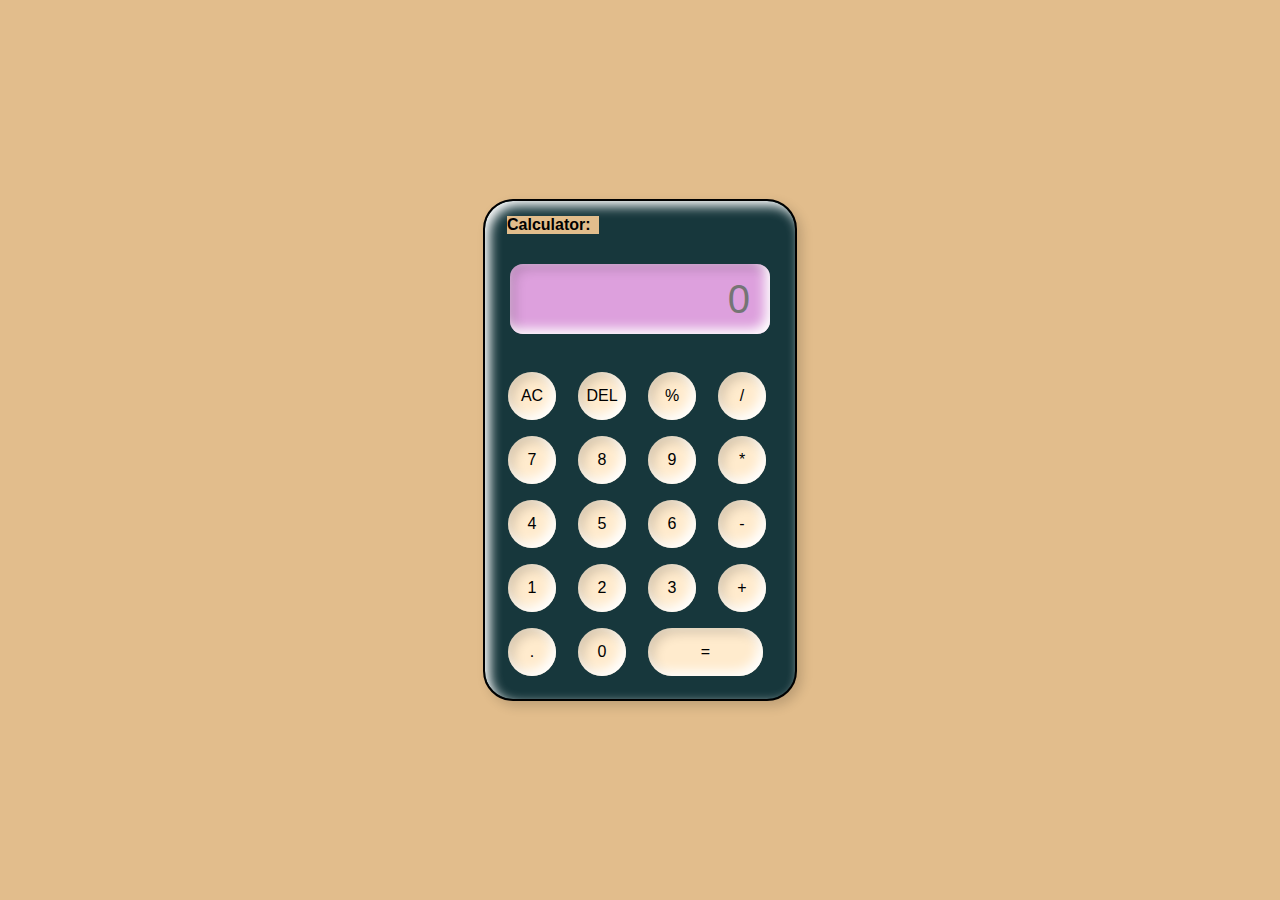
<file: calculator/index.html>
<!DOCTYPE html>
<html lang="en">
<head>
    <meta charset="UTF-8">
    <meta http-equiv="X-UA-Compatible" content="IE=edge">
    <meta name="viewport" content="width=device-width, initial-scale=1.0">
    <title>Calculator</title>
    <link rel="stylesheet" href="style.css">
</head>
<body>
    <div class="container">
        <div class="calculator">
            <p>Calculator:</p>
            <input type="text" placeholder="0" id="output-screen">
            <button onclick="clear()">AC</button>
            <button onclick="del()">DEL</button>
            <button onclick="display('%')">%</button>
            <button onclick="display('/')">/</button>
            <button onclick="display('7')">7</button>
            <button onclick="display('8')">8</button>
            <button onclick="display('9')">9</button>
            <button onclick="display('*')">*</button>
            <button onclick="display('4')">4</button>
            <button onclick="display('5')">5</button>
            <button onclick="display('6')">6</button>
            <button onclick="display('-')">-</button>
            <button onclick="display('1')">1</button>
            <button onclick="display('2')">2</button>
            <button onclick="display('3')">3</button>
            <button onclick="display('+')">+</button>
            <button onclick="display('.')">.</button>
            <button onclick="display('0')">0</button>
            <button onclick="calculate()" class="equal">=</button>
        </div>
    </div>
    <script src="script.js"></script>
    
</body>
</html>
</file>
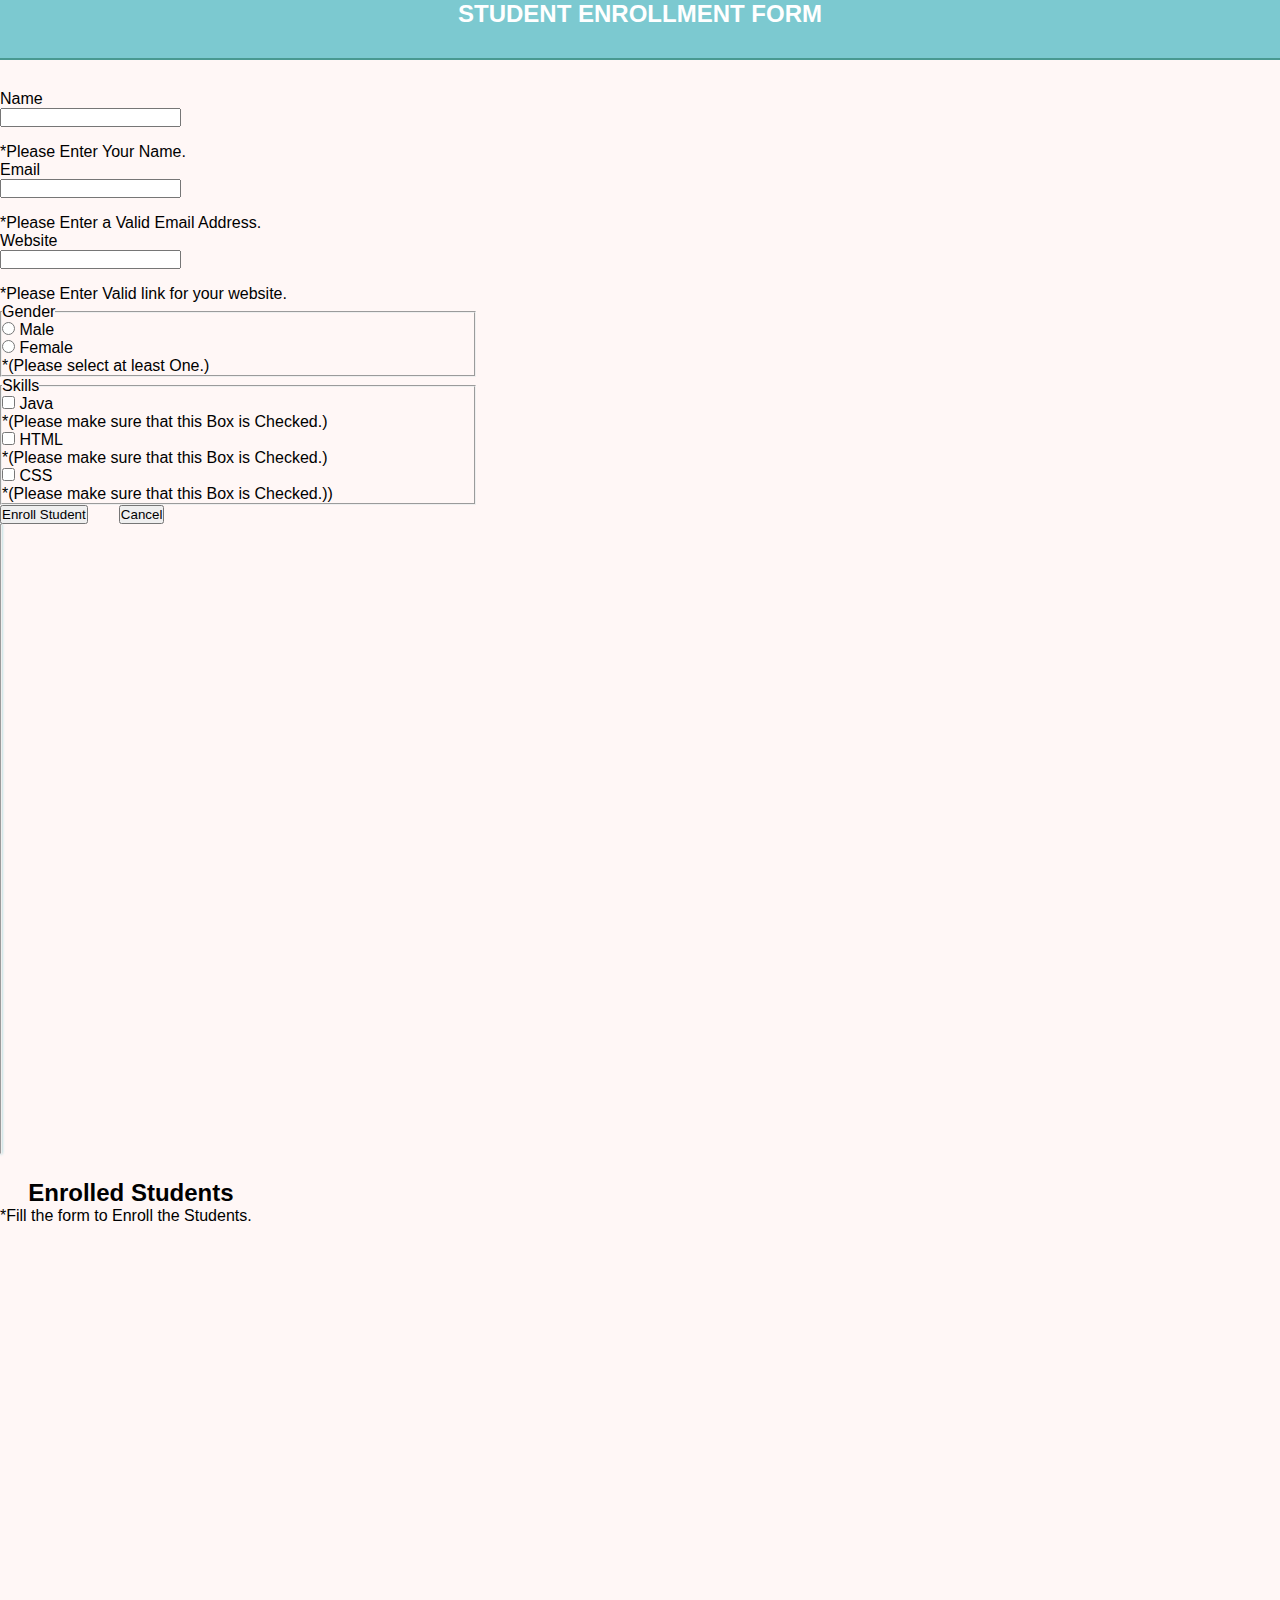
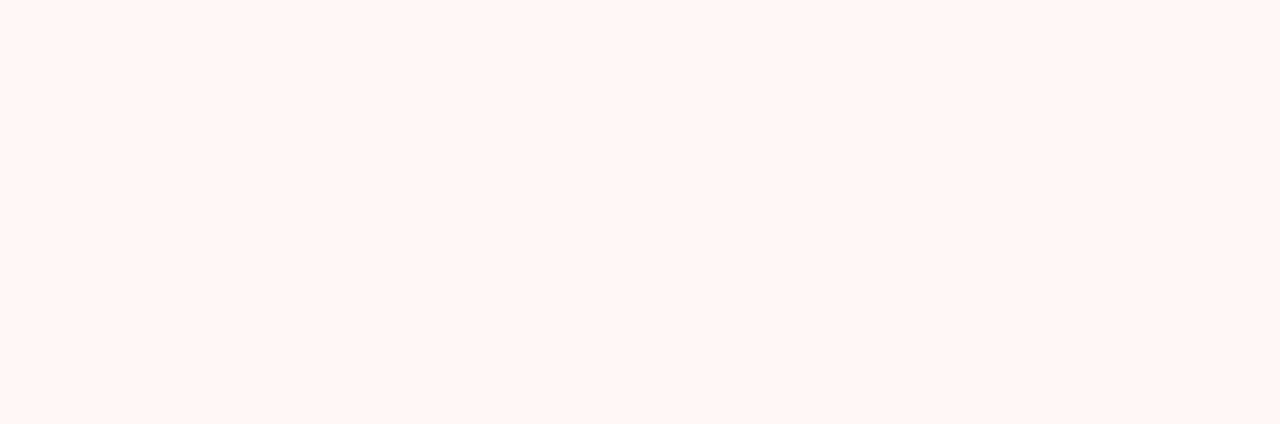
<file: registrationForm/index.html>
<!doctype html>
<html lang="en">
    <head>
        <meta charset="UTF-8"/>
        <meta http-equiv="X-UA-Compatible" content="IE=edge"/>
        <meta name="viewport" content="width=device-width,initial-scale=1"/>
        <link rel="stylesheet" href="style.css"/>
        <script defer="defer" src="script.js"></script>
        <link rel="stylesheet" href="https://cdn.jsdelivr.net/npm/bootstrap@4.6.0/dist/css/bootstrap.min.css" integrity="sha384-B0vP5xmATw1+K9KRQjQERJvTumQW0nPEzvF6L/Z6nronJ3oUOFUFpCjEUQouq2+l" crossorigin="anonymous"/>
        <title>Student Enrollment Form</title>
        <script defer="defer" src="/registrationForm/static/js/main.673bcd0d.js"></script>
        <link href="/registrationForm/static/css/main.073c9b0a.css" rel="stylesheet">
    </head>
    <body>
        <div class="nav-bar d-flex">
            <h2>STUDENT ENROLLMENT FORM</h2>
        </div>
        <div class="students row">
        <div class="enroll-student col-md">
            <form action="" id="userForm" class="main-form form-check needs-validation" novalidate>
                <div class="form-group row">
                    <label for="name" class="col-sm-2 col-form-label">Name</label>
                    <div class="col-sm-10">
                        <input class="form-control" minlength="4" id="name" required/>
                        <div class="invalid-feedback">*Please Enter Your Name.</div>
                    </div>
                </div>
                <div class="form-group row">
                    <label for="email" class="col-sm-2 col-form-label">Email</label>
                    <div class="col-sm-10">
                        <input type="email" class="form-control" id="email" required/>
                        <div class="invalid-feedback">*Please Enter a Valid Email Address.</div>
                    </div>
                </div>
                <div class="form-group row">
                    <label for="website" class="col-sm-2 col-form-label">Website</label>
                    <div class="col-sm-10">
                        <input type="url" class="form-control" id="website" required/>
                        <div class="invalid-feedback">*Please Enter Valid link for your website.</div>
                    </div>
                    <fieldset class="form-group row">
                        <legend class="col-form-label col-sm-2 float-sm-left pt-0">Gender</legend>
                        <div class="col-sm-10">
                            <div class="form-check"><input class="form-check-input" type="radio" name="gender" id="male" value="Male" required/> <label class="form-check-label" for="male">Male</label></div>
                            <div class="form-check">
                                <input class="form-check-input" type="radio" name="gender" id="female" value="Female"/> <label class="form-check-label" for="female">Female</label> &nbsp;
                                <div class="invalid-feedback">*(Please select at least One.)</div>
                            </div>
                        </div>
                    </fieldset>
                    <fieldset class="form-group row">
                        <legend class="col-form-label col-sm-2 float-sm-left pt-0">Skills</legend>
                        <div class="col-sm-10">
                            <div class="form-check form-check-inline">
                                <input class="form-check-input" type="checkbox" name="skill" id="java" value="Java"/> <label class="form-check-label" for="java">Java</label> &nbsp;
                                <div class="invalid-feedback">*(Please make sure that this Box is Checked.)</div>
                            </div>
                            <div class="form-check form-check-inline">
                                <input class="form-check-input" type="checkbox" name="skill" id="html" value="HTML"/> <label class="form-check-label" for="html">HTML</label> &nbsp;
                                <div class="invalid-feedback">*(Please make sure that this Box is Checked.)</div>
                            </div>
                            <div class="form-check form-check-inline">
                                <input class="form-check-input" type="checkbox" name="skill" id="css" value="CSS"/> <label class="form-check-label" for="css">CSS</label> &nbsp;
                                <div class="invalid-feedback">*(Please make sure that this Box is Checked.))</div>
                            </div>
                        </div>
                    </fieldset>
                    <button type="submit" class="btn btn-primary">Enroll Student</button> &nbsp; &nbsp; &nbsp; <button type="reset" class="btn btn-danger">Cancel</button>
            </form>
            </div>
            <hr class="seperation-border"/>
            <div id="enrolled-students" class="col-md col-12">
                <div class="enroll-heading">
                    <h2>Enrolled Students</h2>
                </div>
                <span id="span">*Fill the form to Enroll the Students.</span>
            </div>
        </div>
    </body>
</html>
</file>
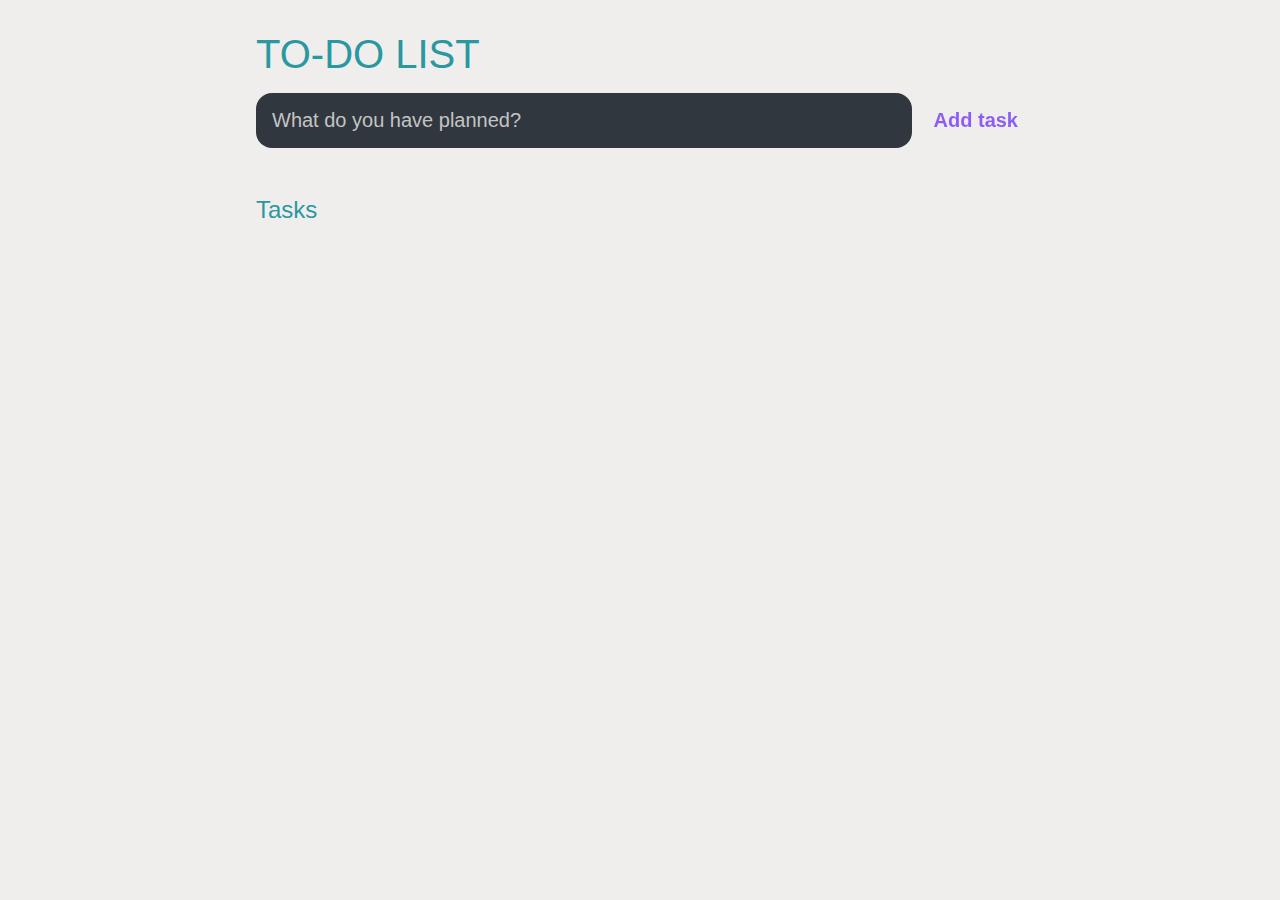
<file: To Do List/index.html>
<!DOCTYPE html>
<html lang="en">
<head>
	<meta charset="UTF-8">
	<meta http-equiv="X-UA-Compatible" content="IE=edge">
	<meta name="viewport" content="width=device-width, initial-scale=1.0">
	<title>TO-DO LIST</title>

	<link rel="stylesheet" href="main.css" />
</head>
<body>
	
	<header>
		<h1>TO-DO LIST</h1>
		<form id="new-task-form">
			<input 
				type="text" 
				name="new-task-input" 
				id="new-task-input" 
				placeholder="What do you have planned?" />
			<input 
				type="submit"
				id="new-task-submit" 
				value="Add task" />
		</form>
	</header>
	<main>
		<section class="task-list">
			<h2>Tasks</h2>

			<div id="tasks">

				<!-- <div class="task">
					<div class="content">
						<input 
							type="text" 
							class="text" 
							value="A new task"
							readonly>
					</div>
					<div class="actions">
						<button class="edit">Edit</button>
						<button class="delete">Delete</button>
					</div>
				</div> -->

			</div>
		</section>
	</main>

	<script src="main.js"></script>
</body>
</html>
</file>
<file: calculator/style.css>
*{
    margin: 0;
    padding: 0;
    box-sizing: border-box;
    background-color: rgb(226, 189, 140);
    font-family: 'Lucida Sans', 'Lucida Sans Regular', 'Lucida Grande', 'Lucida Sans Unicode', Geneva, Verdana, sans-serif;
    outline: none;
}

.container{
    height: 100vh;
    display: flex;
    justify-content: center;
    align-items: center;
}

.calculator{
    background-color: rgb(23, 55, 60);
    padding: 15px;
    border-radius: 30px;
    border: 2px solid black;
    box-shadow: inset 5px 5px 12px #ffffff,
                      5px 5px 12px rgba(0, 0, 0, 0.16);
    display: grid;
    grid-template-columns: repeat(4, 70px);  
}

.calculator p{
    margin-left: 7px;
    margin-right: -29px;
    font-weight: bold;
}

input{
    grid-column: span 4;
    height: 70px;
    width: 260px;
    background-color: plum;
    box-shadow: inset -5px -5px 12px #ffffff,
                inset 5px 5px 12px rgba(0, 0, 0, 0.16);
    border: none;
    border-radius: 13px;
    color: rgb(80, 80, 80);
    font-size: 40px;
    text-align: end;
    margin: auto;
    margin-top: 30px;
    margin-bottom: 30px;
    padding: 20px;
}

button{
    height: 48px;
    width: 48px;
    background-color: blanchedalmond;
    box-shadow: inset -5px -5px 12px #ffffff,
                inset 5px 5px 12px rgba(0, 0, 0, 0.16);
    border: none;
    border-radius: 50%;
    margin: 8px;
    font-size: 16px;
    cursor: pointer;
}

.equal{
    width: 115px;
    border-radius: 40px;
    background-color: blanchedalmond;
    box-shadow: inset -5px -5px 12px #ffffff,
                inset 5px 5px 12px rgba(0, 0, 0, 0.16);
}
</file>
<file: registrationForm/style.css>
* {
    margin: 0;
    padding: 0;
  }
  
  
  
  :root {
    /* color for main nav */
    --bg-light-green: #7cc9d0;
  
    /* color for (description and image (tittled)) nav. */
    --bg-green-yellow: #7cd0cc;
  
    /* color for border */
    --b-dark-yellow: #2bc188;
  
    /* color for new wrapper div */
    --b-light-yellow: #fff;
  }
  
  .nav-bar {
    width: 100%;
    height: 60px;
    justify-content: center;
    background-color: var(--bg-light-green);
    align-items: center;
    text-align: center;
    box-sizing: border-box;
    border-bottom: solid 2px #499991;
    color: white;
  }
  
  .d-flex {
    justify-content: center;
    align-items: center;
    text-align: center;
  }
  
  .students {
    display: flex;
    gap: 10px;
    height: auto;
    width: 100%;
    background-color: #fff7f6; 
  }
  
  .enroll-student {
    margin-top: 30px;
    padding-right: 100px;
    box-sizing: border-box;
    width: 45%;
    height: auto;
  }
  
  #enrolled-students {
    margin-top: 25px;
    margin-bottom: 15px;
    justify-content: center;
    width: 55%;
    height: calc(100vh - 70px);
    overflow: scroll;
  }
  
  .enroll-heading {
    display: flex;
    justify-content: center;
    align-items: center;
    text-align: center;
  }
  
  .gender {
    padding-left: 15px;
  }
  
  .label {
    display: flex;
    font-size: 30px;
  }
  
  .form-control {
    margin-bottom: 16px;
  }
  
  .seperation-border {
    box-sizing: border-box;
    box-shadow: 0px 0px 3px 0px var(--bg-light-green);
    width: 1.3px;
    height: 70vh;
    background: var(--bg-light-green);
  }
  
  @media screen and (max-width: 768px) {
    hr.seperation-border{
      height: 0;
    }
  }
  
  .sectionHeading {
    display: flex;
    align-items: center;
    background-color: var(--bg-green-yellow);
    color: #fff;
    box-sizing: border-box;
    border: solid 2px var(--b-dark-yellow);
  }
  
  .sectionHeading > p {
    padding: 10px 12px;
    margin: 0;
    font-size: 20px;
    font-weight: 700;
  }
  
  .description {
    box-sizing: border-box;
    border-right: solid 2px var(--b-dark-yellow);
    margin-bottom: 0;
    width: 70%;
  }
  
  .Image {
    margin-bottom: 0;
    width: 30%;
  }
  
  .infoText {
    margin: 0;
    padding: 0;
  }
  
  .userName {
    font-weight: bold;
  }
  
  .wrapper {
    box-sizing: border-box;
    display: flex;
    align-items: center;
    width: 100%;
    height: 130px;
    justify-content: space-between;
    border: solid 2px var(--b-dark-yellow);
    border-top: none;
    animation: fadeIn 2s;
    position: relative;
  }
  
  .userDeleteBtn {
    position: absolute;
    top: 0px;
    right: 0px;
    border: none;
    background-color: transparent;
    font-size: 25px;
    transform: rotate(45deg);
    display: none;
  }
  
  @media screen and (max-width: 768px) {
    button.userDeleteBtn {
      display:block;
    }
    
  }
  
  .wrapper:hover .userDeleteBtn {
    display: block;
  }
  
  .wrapper:nth-child(odd) {
    background-color: #fff;
  }
  .wrapper:nth-child(even) {
    background-color: var(--b-light-yellow);
  }
  
  .textInfoContainer {
    width: 70%;
    height: 100%;
    box-sizing: border-box;
    border-right: solid 2px var(--b-dark-yellow);
    padding: 10px;
  }
  
  .imageContainer {
    width: 30%;
    height: 100%;
    display: flex;
    align-items: center;
    justify-content: center;
    padding: 10px;
    box-sizing: border-box;
  }
  
  .userImage {
    height: auto;
    width: 105px;
  }
  
  .fadeIn {
    animation: fadeIn 2s;
  }
  
  @keyframes fadeIn {
    from {
      opacity: 0;
    }
    to {
      opacity: 1;
    }
  }
</file>
<file: registrationForm/static/css/main.073c9b0a.css>
body{-webkit-font-smoothing:antialiased;-moz-osx-font-smoothing:grayscale;font-family:-apple-system,BlinkMacSystemFont,Segoe UI,Roboto,Oxygen,Ubuntu,Cantarell,Fira Sans,Droid Sans,Helvetica Neue,sans-serif;margin:0}code{font-family:source-code-pro,Menlo,Monaco,Consolas,Courier New,monospace}.App{text-align:center}.App-logo{height:40vmin;pointer-events:none}@media (prefers-reduced-motion:no-preference){.App-logo{-webkit-animation:App-logo-spin 20s linear infinite;animation:App-logo-spin 20s linear infinite}}.App-header{align-items:center;background-color:#282c34;color:#fff;display:flex;flex-direction:column;font-size:calc(10px + 2vmin);justify-content:center;min-height:100vh}.App-link{color:#61dafb}@-webkit-keyframes App-logo-spin{0%{-webkit-transform:rotate(0deg);transform:rotate(0deg)}to{-webkit-transform:rotate(1turn);transform:rotate(1turn)}}@keyframes App-logo-spin{0%{-webkit-transform:rotate(0deg);transform:rotate(0deg)}to{-webkit-transform:rotate(1turn);transform:rotate(1turn)}}
/*# sourceMappingURL=main.073c9b0a.css.map*/
</file>
<file: To Do List/main.css>
:root {
	--dark: #F0EEED;
	--darker: #31373f;
	--darkest: #31373f;
	--grey: #2998a0;
	--pink: #8B5CF6;
	--purple: #8B5CF6;
	--light: #EEE;
}

* {
	margin: 0;
	box-sizing: border-box;
	font-family: "Fira sans", sans-serif;
}

body {
	display: flex;
	flex-direction: column;
	min-height: 100vh;
	color: #FFF;
	background-color: var(--dark);
}

header {
	padding: 2rem 1rem;
	max-width: 800px;
	width: 100%;
	margin: 0 auto;
}

header h1{ 
	font-size: 2.5rem;
	font-weight: 300;
	color: var(--grey);
	margin-bottom: 1rem;
}

#new-task-form {
	display: flex;;
}

input, button {
	appearance: none;
	border: none;
	outline: none;
	background: none;
}

#new-task-input {
	flex: 1 1 0%;
	background-color: var(--darker);
	padding: 1rem;
	border-radius: 1rem;
	margin-right: 1rem;
	color: var(--light);
	font-size: 1.25rem;
}

#new-task-input::placeholder {
	color: rgb(196, 196, 196);
}

#new-task-submit {
	color: var(--pink);
	font-size: 1.25rem;
	font-weight: 700;
	background-image: linear-gradient(to right, var(--pink), var(--purple));
	-webkit-background-clip: text;
	-webkit-text-fill-color: transparent;
	cursor: pointer;
	transition: 0.4s;
}

#new-task-submit:hover {
	opacity: 0.8;
}

#new-task-submit:active {
	opacity: 0.6;
}

main {
	flex: 1 1 0%;
	max-width: 800px;
	width: 100%;
	margin: 0 auto;
}

.task-list {
	padding: 1rem;
}

.task-list h2 {
	font-size: 1.5rem;
	font-weight: 300;
	color: var(--grey);
	margin-bottom: 1rem;
}

#tasks .task {
	display: flex;
	justify-content: space-between;
	background-color: var(--darkest);
	padding: 1rem;
	border-radius: 1rem;
	margin-bottom: 1rem;
}

.task .content {
	flex: 1 1 0%;
}

.task .content .text {
	color: var(--light);
	font-size: 1.125rem;
	width: 100%;
	display: block;
	transition: 0.4s;
}

.task .content .text:not(:read-only) {
	color: var(--pink);
}

.task .actions {
	display: flex;
	margin: 0 -0.5rem;
}

.task .actions button {
	cursor: pointer;
	margin: 0 0.5rem;
	font-size: 1.125rem;
	font-weight: 700;
	text-transform: uppercase;
	transition: 0.4s;
}

.task .actions button:hover {
	opacity: 0.8;
}

.task .actions button:active {
	opacity: 0.6;
}

.task .actions .edit {
	background-image: linear-gradient(to right, var(--pink), var(--purple));
	--webkit-background-clip: text;
	--webkit-text-fill-color: transparent;
}

.task .actions .delete {
	color: crimson;
}
</file>
